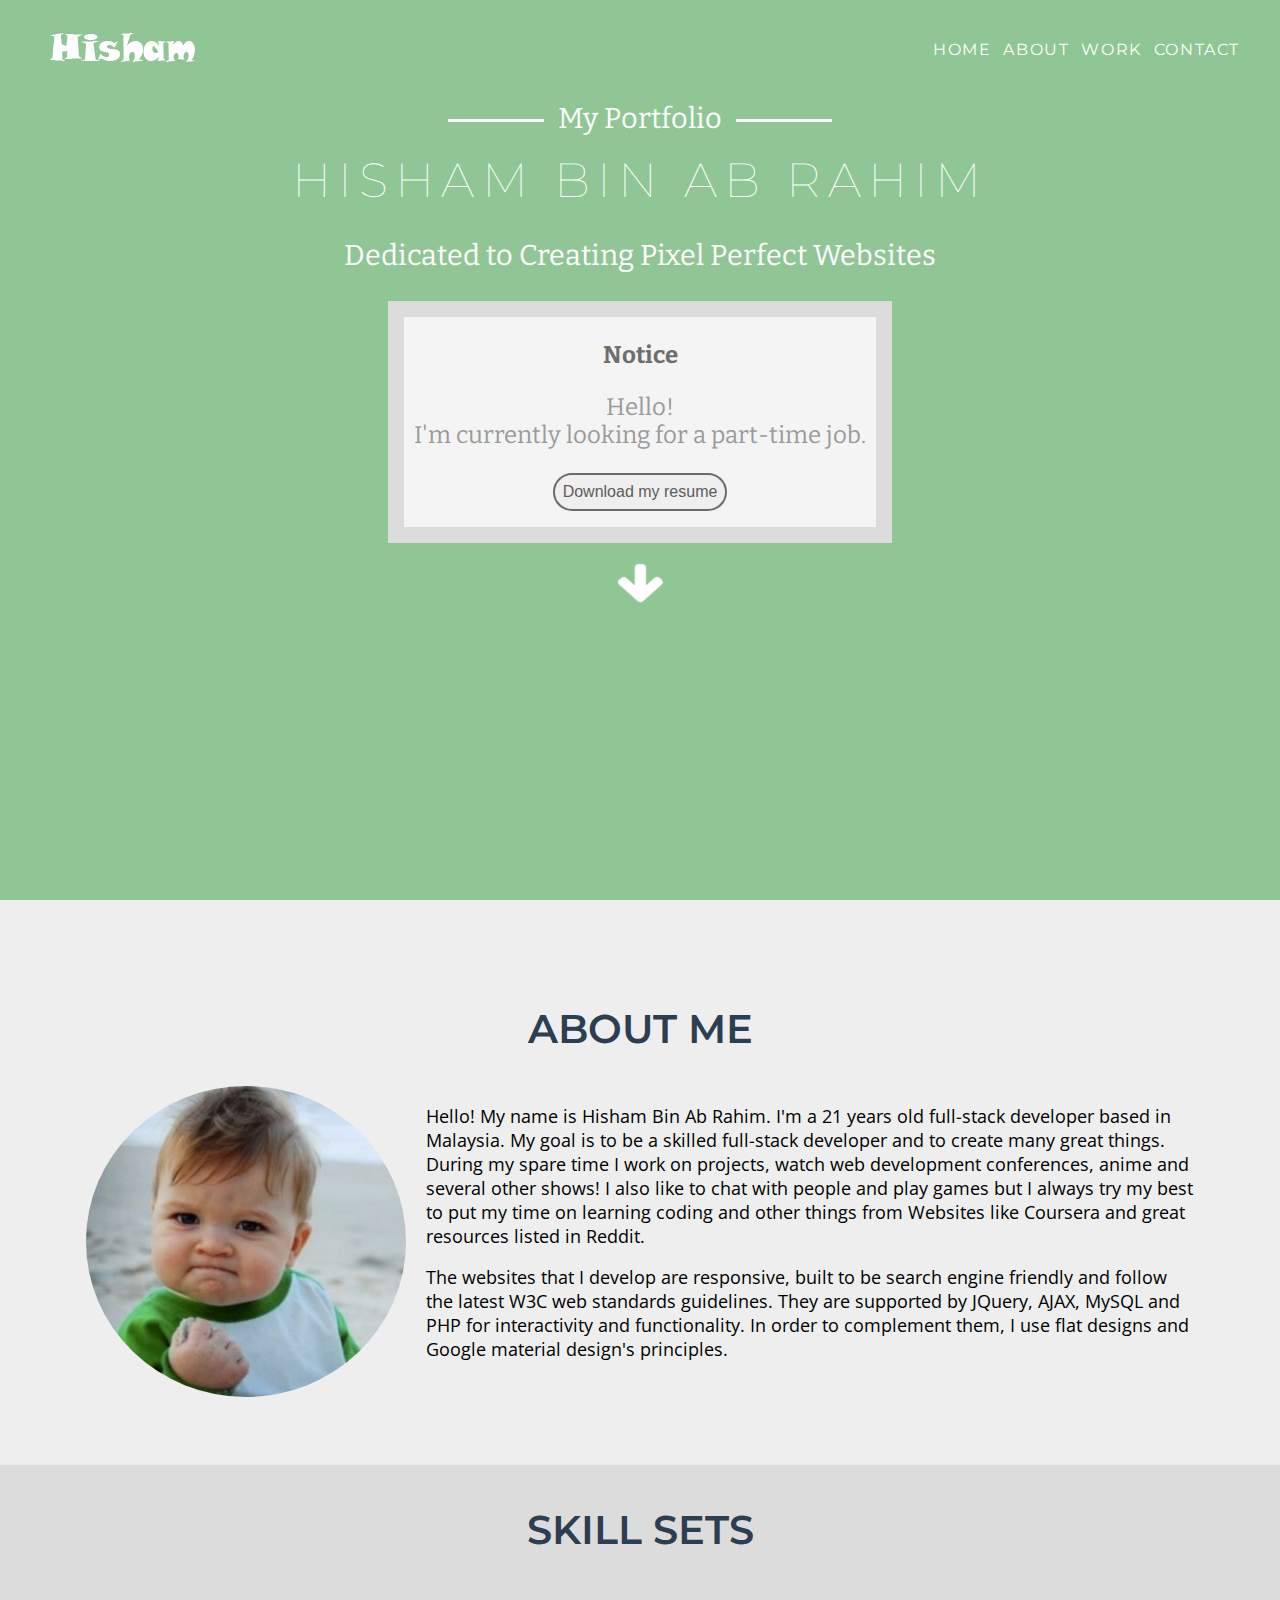
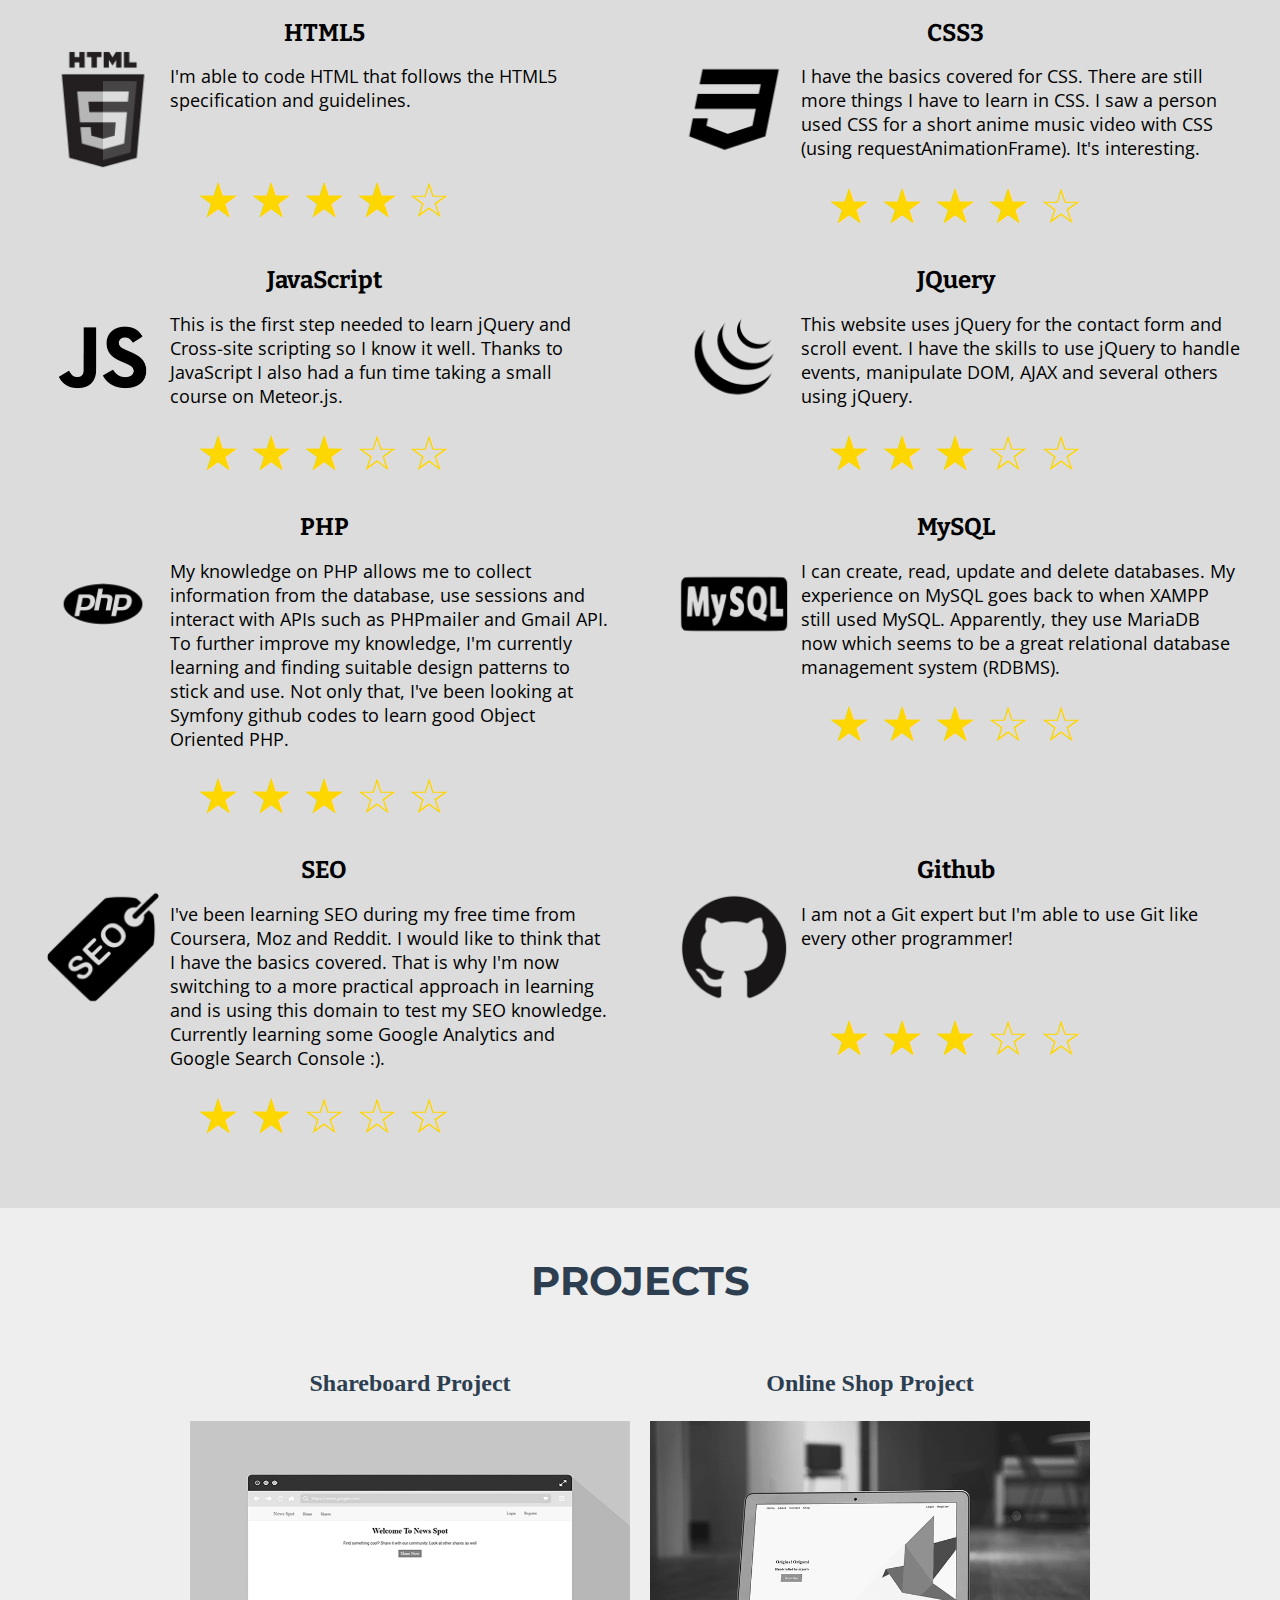
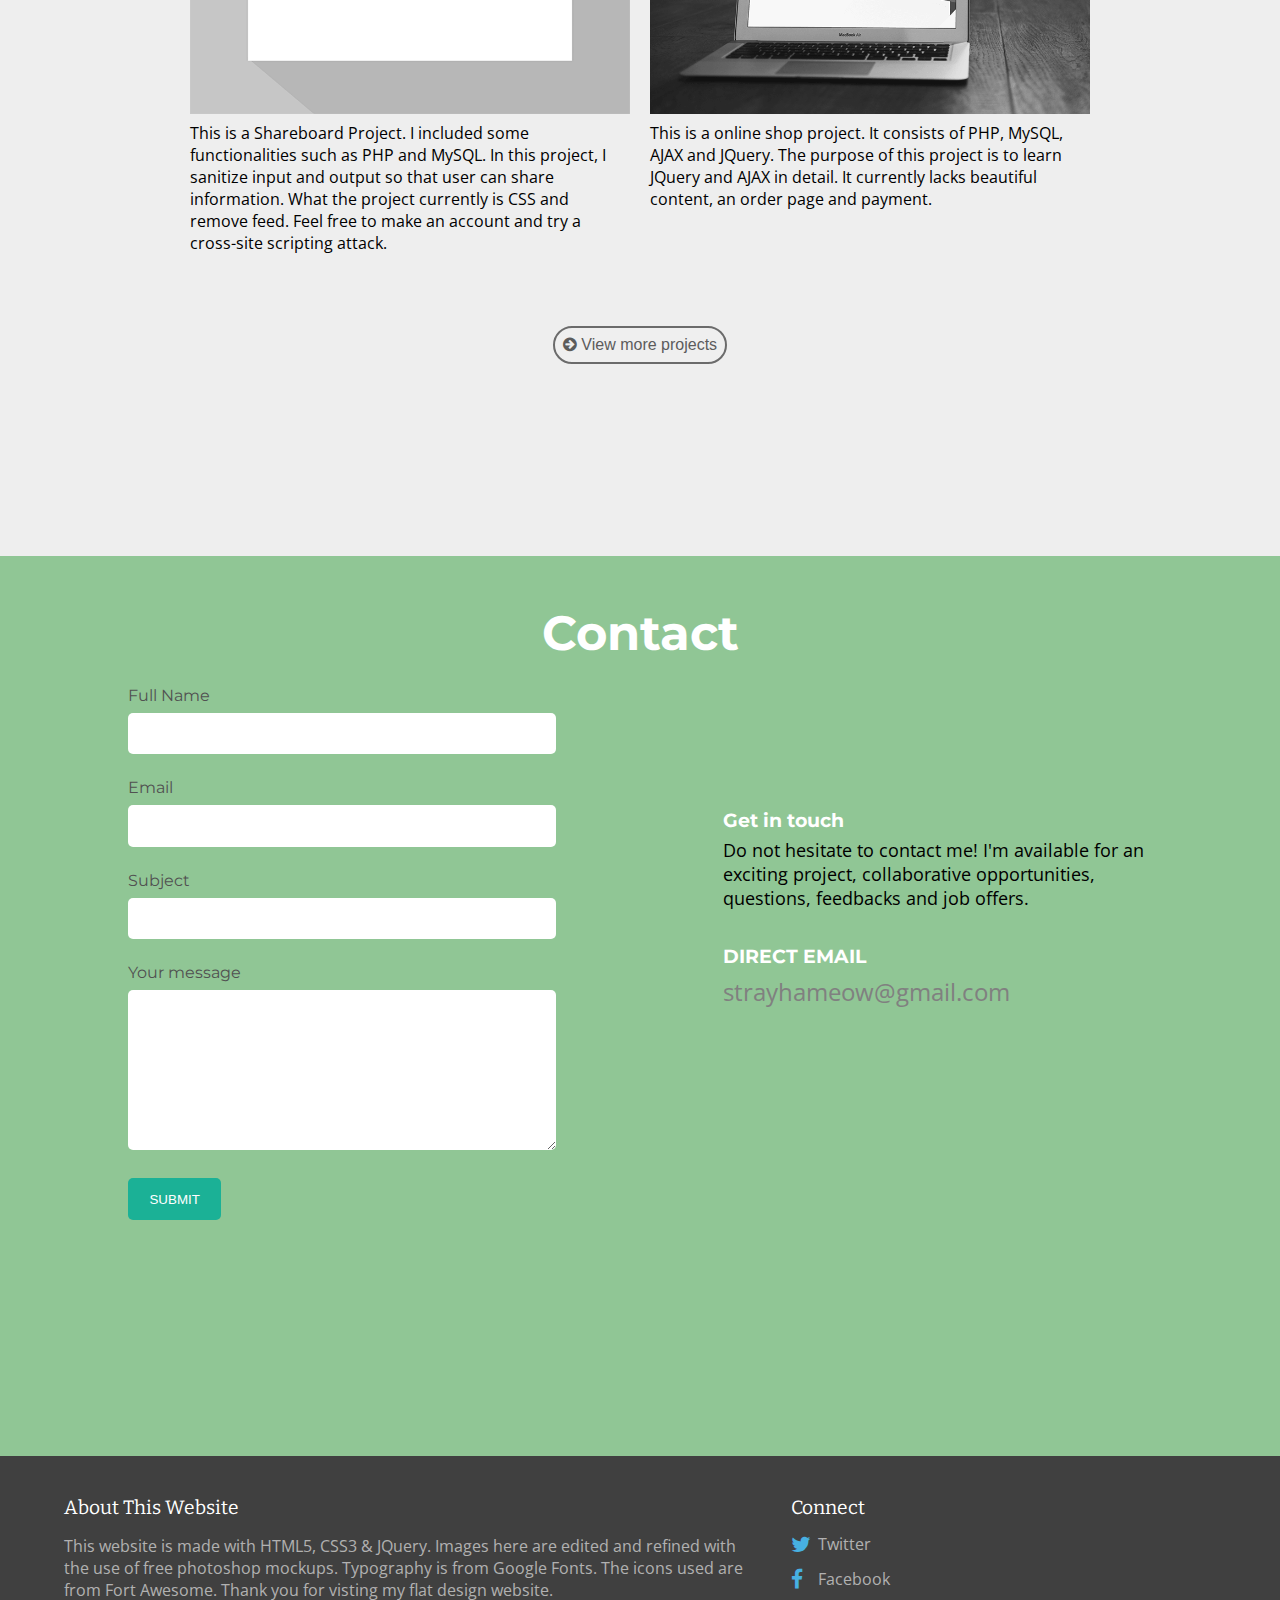
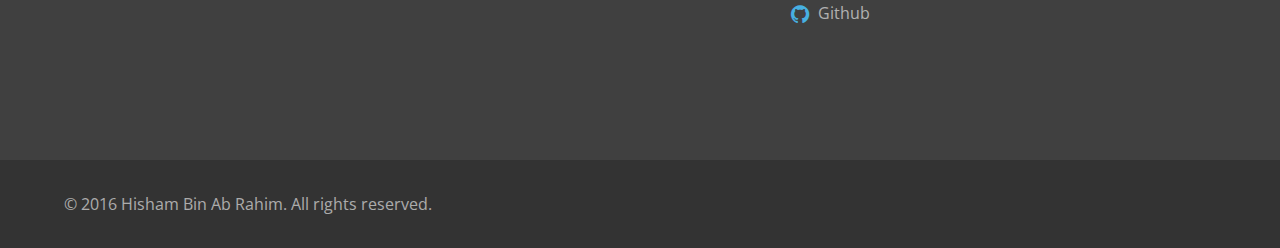
<file: index.html>
<!DOCTYPE html>
<html lang=”en”>
  <head>
    <meta charset="UTF-8">
    <meta name="viewport" content="width=device-width, initial-scale=1.0">
    <meta name="description" content="This is the online portfolio of Hisham Bin Ab Rahim, a full-stack developer living in Malaysia.">
    <meta name="robots" content="noodp">
    <title>Hisham Bin Ab Rahim's Portfolio</title>
    <link rel="stylesheet" type="text/css" href="css/style.css">
    <link rel="stylesheet" type="text/css" href="css/font-awesome.min.css">
    <script>
  (function(i,s,o,g,r,a,m){i['GoogleAnalyticsObject']=r;i[r]=i[r]||function(){
  (i[r].q=i[r].q||[]).push(arguments)},i[r].l=1*new Date();a=s.createElement(o),
  m=s.getElementsByTagName(o)[0];a.async=1;a.src=g;m.parentNode.insertBefore(a,m)
  })(window,document,'script','https://www.google-analytics.com/analytics.js','ga');

  ga('create', 'UA-79588739-1', 'auto');
  ga('send', 'pageview');
</script>
  </head>
    <body>
      <div id="home">    
        <header>
          <div class="top-logo">
            <figure>
              <img src="img/logo.png" alt="Logo"/>
            </figure>
          </div>   
          <div class="top-menu">
            <div id="hamburger">
              <div></div>
              <div></div>
              <div></div>
            </div>
            <nav class="navigation">
            <div id="close-button">X</div>
              <ul>
                <li><a href="#home">Home</a></li>
                <li><a href="#about">About</a></li>
                <li><a href="#work">Work</a></li>
                <li><a href="#contact">Contact</a></li>
              </ul>
            </nav>
          </div>
        </header>
        
        <section>
          <article>
            <hgroup>
              <span class="lines">My Portfolio</span>
              <h1>Hisham Bin Ab Rahim</h1>
              <p id="sub-title">Dedicated to Creating Pixel Perfect Websites</p>
            </hgroup>
            
            <div id="notice">
              <h3>Notice</h3>
              <p>Hello!<br>
                I'm currently looking for a part-time job.
              </p>
              
              <a href="hisham-bin-ab-rahim-resume.pdf" download><button>Download my resume</button></a>
            </div>
            <a href="#about"><img id="scroll-more" src="img/arrow.png" alt="scroll down arrow"/></a>
          </article>
        </section>
      </div> <!-- End of home -->
          
      <div id="about">
        <section>
          <article>
            <h2>About me</h2>
            
            <div id="about-info">
              <img id="my-photo" src="img/me.jpg" alt="my photo" />
              
              <div class="text-info">
                <p>Hello! My name is Hisham Bin Ab Rahim.
                I'm a 21 years old full-stack developer based in Malaysia.
                My goal is to be a skilled full-stack developer and to create many great things. 
                During my spare time I work on projects, watch web development conferences, anime and several other shows!
                I also like to chat with people and play games but I always try my best to put my time on learning coding and other 
                things from Websites like Coursera and great resources listed in Reddit.</p>

                <p>The websites that I develop are responsive, built to be search engine friendly and follow the latest W3C web standards guidelines.
                They are supported by JQuery, AJAX, MySQL and PHP for interactivity and functionality. 
                In order to complement them, I use flat designs and Google material design's principles.</p>
              </div>
            </div>
          
            <!-- Skill Set  -->
            <div class="skill-sets">
              <h2> Skill Sets </h2>
              <ul>
                <li>
                  <h3>HTML5</h3>
                  <img src="img/html5.png" alt="HTML5 icon"/>
                  <p>I'm able to code HTML that follows the HTML5 specification and guidelines.</p>
                  <div class="rating">
                    <span class="test">☆</span><span>☆</span><span>☆</span><span>☆</span><span>☆</span>
                  </div>
                </li>
                
                <li>
                  <h3>CSS3</h3>
                  <img src="img/css.png" alt="CSS icon"/>
                  <p>I have the basics covered for CSS. There are still more things I have to learn in CSS. I saw a person used CSS for a short 
                  anime music video with CSS (using requestAnimationFrame). It's interesting.</p>
                  <div class="rating">
                    <span class="test">☆</span><span>☆</span><span>☆</span><span>☆</span><span>☆</span>
                  </div>
                </li>
                
                <li>
                  <h3>JavaScript</h3>
                  <img src="img/js.png" alt="JavaScript icon"/>
                  <p>This is the first step needed to learn jQuery and Cross-site scripting so I know it well. 
                  Thanks to JavaScript I also had a fun time taking a small course on Meteor.js.</p>
                  <div class="rating">
                    <span class="test">☆</span><span class="test">☆</span><span>☆</span><span>☆</span><span>☆</span>
                  </div>
                </li>
                
                <li>
                  <h3>JQuery</h3>
                  <img src="img/jquery.png" alt="JQuery icon"/>
                  <p>This website uses jQuery for the contact form and scroll event. I have the skills to use jQuery to handle events, 
                  manipulate DOM, AJAX and several others using jQuery.</p>
                  <div class="rating">
                    <span class="test">☆</span><span class="test">☆</span><span>☆</span><span>☆</span><span>☆</span>
                  </div>
                </li>
              
                <li>
                  <h3>PHP</h3>
                  <img src="img/php.png" alt="PHP icon"/>
                  <p>My knowledge on PHP allows me to collect information from the database, use sessions and interact with APIs such as PHPmailer and Gmail API. 
                  To further improve my knowledge, I'm currently learning and finding suitable design patterns to stick and use. 
                  Not only that, I've been looking at Symfony github codes to learn good Object Oriented PHP.</p>
                  <div class="rating">
                    <span class="test">☆</span><span class="test">☆</span><span>☆</span><span>☆</span><span>☆</span>
                  </div>
                </li>
                
                <li>
                  <h3>MySQL</h3>
                  <img src="img/mysql.png" alt="MySQL icon"/>
                  <p>I can create, read, update and delete databases. 
                  My experience on MySQL goes back to when XAMPP still used MySQL. 
                  Apparently, they use MariaDB now which seems to be a great relational database management system (RDBMS).</p>
                  <div class="rating">
                    <span class="test">☆</span><span class="test">☆</span><span>☆</span><span>☆</span><span>☆</span>
                  </div>
                </li>
                
                <li>
                  <h3>SEO</h3>
                  <img src="img/seo.png" alt="SEO icon"/>
                  <p>I've been learning SEO during my free time from Coursera, Moz and Reddit. I would like to think that I have the basics covered. 
                  That is why I'm now switching to a more practical approach in learning and is using this domain to test my SEO knowledge. 
                  Currently learning some Google Analytics and Google Search Console :).</p>
                  <div class="rating">
                    <span class="test">☆</span><span class="test">☆</span><span class="test">☆</span><span>☆</span><span>☆</span>
                  </div>
                </li>
                
                <li>
                  <h3>Github</h3>
                  <img src="img/git.png" alt="Github Icon"/>
                  <p>I am not a Git expert but I'm able to use Git like every other programmer!</p>
                  <div class="rating">
                    <span class="test">☆</span><span class="test">☆</span><span>☆</span><span>☆</span><span>☆</span>
                  </div>
                </li>
              </ul>
            </div>
          </article>
        </section>
      </div>
          
      <div id="work">
        <h2>Projects</h2>
        
        <div id="project-container">
          <!--Project 1-->
          <div class="project">
            <h3>Shareboard Project</h3>
            <figure class="image">
              <a href="https://news-hameow.rhcloud.com" target="_blank"><img style="filter: grayscale(100%);" src="img/proj1.png" alt="News Project"/></a>
            </figure>
            <p>This is a Shareboard Project. I included some functionalities such as PHP and MySQL. 
            In this project, I sanitize input and output so that user can share information. What the project currently is CSS and remove feed. 
            Feel free to make an account and try a cross-site scripting attack.</p>
          </div>
          
          <!--Project 2-->
          <div class="project">
            <h3>Online Shop Project</h3>
            <figure class="image">
              <a href="https://shop-hameow.rhcloud.com" target="_blank"><img style="filter: grayscale(100%);" src="img/proj2.png" alt="Shop Project"/></a>
            </figure>
            <p>This is a online shop project. It consists of PHP, MySQL, AJAX and JQuery. The purpose of this project is to learn JQuery and AJAX 
            in detail. It currently lacks beautiful content, an order page and payment.</p>
          </div>
        </div>
        
        <!-- View more projects -->
        <a href="https://github.com/Hameow/Portfolio" target="_blank">
          <button>
          <i class="fa fa-arrow-circle-right" aria-hidden="true"></i> View more projects
          </button>
        </a>
      </div>
        
      <div id="contact">
        <section>
          <h2>Contact</h2>
          <div id="wrapper">
          <form id="contact-form">
            <label>
              <span>Full Name</span>
              <input class="form-control" id="name" type="text" required="">
            </label>
            <label>
              <span>Email</span>
              <input class="form-control" id="email" type="email" required="">
            </label>
            <label>
              <span>Subject</span>
              <input class="form-control" id="subject" type="text">
            </label>
            <label>
              <span>Your message</span>
              <textarea class="form-control" id="message"></textarea>
            </label>
            <label>
              <input id="submit" type="submit" value="Submit"/>
            </label>
          </form>
          
          <div id="contact-details">
            <h3>Get in touch</h3>
            <p>Do not hesitate to contact me! I'm available for an exciting project, collaborative opportunities, 
            questions, feedbacks and job offers.</p>
            
            <h3 id="mail-header">Direct Email</h3>
            <p id="mail">strayhameow@gmail.com</p>
          </div>
          </div>
          <div style="clear:both;"/>
        </section>
      </div>
        
      
      <footer>
        <div id="pre-footer">
          <div id="pre-footer-wrapper">
          
            <ul class="footer-content">
              <li class="footer-header">About This Website</li>
              <p>This website is made with HTML5, CSS3 & JQuery.
              Images here are edited and refined with the use of free photoshop mockups. 
              Typography is from Google Fonts.
              The icons used are from Fort Awesome. Thank you for visting my flat design website.</p>
            </ul>
            
            <ul class="footer-content">
              <li class="footer-header">Connect</li>
              <li class="social-icons">
                <ul>
                  <li>
                    <a href="https://twitter.com/stray_hameow"><i class="fa fa-twitter fa-lg" aria-hidden="true"></i><p>Twitter</p></a>
                    <br>
                    <a href="https://www.facebook.com/people/Hisham-Valentine/100010930302614"><i class="fa fa-facebook fa-lg" aria-hidden="true"></i><p>Facebook</p></a>
                    <br>
                    <a href="https://github.com/Hameow"><i class="fa fa-github fa-lg" aria-hidden="true"></i><p>Github</p></a>
                  </li>
                </ul>
              </li>
            </ul>
          </div>
        </div>
        
        <div id="footer-copyright">
          <div id="footer-copyright-wrapper">
            <p>&copy; 2016 Hisham Bin Ab Rahim. All rights reserved.</p>
          </div>
        </div>
      </footer>
      
      <script src="js/jquery-2.1.4.min.js"></script>
      <script src="js/parsley.min.js"></script>
      <script src="js/my-functions.min.js"></script>
    </body>
</html>
</file>
<file: css/style.css>
@import url(https://fonts.googleapis.com/css?family=Open+Sans|Montserrat|Bitter|Bitter);  .navigation { height: 100%; width: 100%; position: fixed; z-index: 1; top: 0; left: 0; background-color: #90C695; overflow-x: hidden; transition: 0.5s; padding-top: 60px; text-align:center; display: none; }  #close-button { position: absolute; top: 0.5em; right: 1em; margin-left: 2em; font-size: 2em; cursor: pointer; color: white; }  #hamburger { border: 2px solid #fff; border-radius: 3px 3px 3px 3px; cursor: pointer; display: block; height: 24px; padding: 3px 4px 3px; position: relative; width: 25px; margin-top: 0.4em; margin-right: 1em; }  #hamburger div { background-color: #fff; border: 1px solid #eee; border-radius: 2px 2px 2px 2px; height: 2px; margin-top: 3px; width: 90%; }  html, body, figure { padding: 0; margin: 0; }  h2 { font-family: Montserrat; text-align: center; text-transform: uppercase; margin-top: 0; }  .top-logo { display: inline-block; padding-left: 0; padding-top: 1em; margin: 1em 1em 0.5em 1em; }  .top-menu { padding-top: 1.5em; display: inline-block; float: right; }  nav { margin-right: 2em; }  nav ul { list-style: none; display: block; }  nav li { display: block; }  nav a { text-decoration: none; color: #fff; letter-spacing: 0.1em; margin-right: 0.5em; text-transform: uppercase; font-family: Montserrat; }  nav a:hover { color: black; }  #home { min-height: 100vh; background:  #90C695; }  #home h1 { margin-top: 0; margin-bottom: 0; font-family: Montserrat; font-size: 1.4em; font-weight: 100; color: #fff; text-transform: uppercase; letter-spacing: 0.15em; text-align: center; position: relative; }  #home h3 { color: #6e6e6e; font-size: 1.5em; font-family: Bitter; }  #home p { font-family: Bitter; font-size: 1.2em; }  #home span { display: block; font-family: Bitter; font-size: 1.2em;  }  #sub-title { text-align: center; color: #fff; font-size: 1.5em; }  .lines { margin-top: 0.5em; margin-bottom: 0.5em; text-align: center; overflow: hidden; color: #fff; }  .lines:before, .lines:after { background-color: #fff; content: ""; display: inline-block; height: 0.1em; position: relative; vertical-align: middle; width: 7.5%; }  .lines:before { right: 0.5em; margin-left: -50%; }  .lines:after { left: 0.5em; margin-right: -50%; }  #notice { border: 1em gainsboro solid; margin: 0 auto; background: #f4f4f4; display: block; vertical-align: middle; width: 16.5em; height: contain; text-align: center; }  #notice h3 { text-align: center; }  #home #notice p { text-align: center; font-size: 1.5em; color: #9a9a9a; }  #scroll-more { display: block; margin: 1em auto 0 auto; width: 3em; bottom: 0; }  .skill-sets { text-align: center; background: gainsboro; margin-top: 4em; padding-bottom: 4em; }  .skill-sets h2 { font-size: 3.5em; font-weight: 100; color: #2c3e50; padding-top: 1em; }  .skill-sets h3 { font-family: Bitter; font-size: 1.5em; color: black; margin: 0; text-align: center; }  .skill-sets ul { width: 100%; list-style: none; margin: 0; padding: 0; }  .skill-sets li { display: block; vertical-align: top; width:100%; margin-top: 2em; }  .skill-sets img { width: 20%; display: inline-block; vertical-align: top; text-align: left; }  .skill-sets p { display: inline-block; width: 70%; vertical-align: top; text-align: left; font-size: 1.1em; }  .rating { unicode-bidi: bidi-override; direction: rtl; font-size: 3em; color: gold; } .rating > span { display: inline-block; position: relative; width: 1.1em; }  .rating > span:before { content: "\2605"; position: absolute; color: gold; }  .rating > .test:before { content: "\2605"; position: absolute; color: transparent; }  #my-photo { display: inline; align: left; width: 20em; margin-right: 1em; border-radius: 50%; }   #about { min-height: 100vh; background: #eeeeee; padding-top: 4em; }  #about h2 { font-size: 2.5em; font-weight: 100; color: #2c3e50; padding-top: 1em; text-transform:uppercase; font-weight: 600;  }  #about p { font-family: "Open Sans"; font-size: 1.1em; text-align: left; color: black; }  #about .text-info { display: inline-block; width: 60%; vertical-align: top; }  #about-info { text-align: center; text-align: center; overflow: hidden; }  #contact #wrapper { margin-left: auto; margin-right: auto; width: 90% }  #contact { min-height: 100vh; background: #90C695; }  #contact h2 { padding-top: 1em; font-size: 3em; color: #fff; text-transform: initial; margin-bottom: 0; }  #contact h3 { font-size: 1.6em; text-align: center; color: #fff; font-family: Bitter; margin-top: 0; }  #contact img { display: inline; }  #contact-details { display: block; margin: 0 auto; padding-bottom: 2em; }  #contact-details h3 { text-align: left; font-size: 1.2em; line-height: 1.5em; font-family: Montserrat; margin:0; }  #contact-details p { font-size: 1.1em; padding: 0; margin: 0.2em 0 1.8em 0; font-family: Open Sans }  #contact .title { letter-spacing: 0.1em; font-size: 1.5em; }  #mail-header { text-transform: uppercase; }  #contact-details #mail { color: gray; font-size: 1.5em; }  #contact-form { display: block; margin: 0 auto; }  input { border: 0; border-radius: 5px; padding: 1em 0 1em 1em; background: #fff; width: 90%; }  textarea { padding: 1em 0 1em 1em; border: 0; border-radius: 5px; background: #fff; height: 10em; width: 90%; }  label { display: block; margin: 1.5em 0; }  label span { display: block; margin-bottom: 0.5em; font-family:Montserrat; font-size: 1em; color: #515151; }  #submit { display: block; padding: 1em; background: #1BB196; color: #fff; border: none; border-radius: 5px; width: 7em; text-transform: uppercase; cursor: pointer; }  #work { padding-top: 3em; min-height: 100vh; background: #eeeeee; text-align: center; }  #work a { text-decoration: none; color: #6b6b6b; }  #work h2 { font-size: 2.5em; text-transform: uppercase; color: #2c3e50; }  #work h3 { font-size: 1.5em; color: #2c3e50; }  #project-container { display: block; text-align: center; }  .project { display: inline-block; margin: 0.5em; vertical-align: top; }  .project p { text-align: left; margin-top: 0.5em; font-size: 1em; font-family: "Open Sans"; }  .image { position:relative; width: 90%; margin: 0 auto; display: block; }  .image img { width:100%; vertical-align: middle; }  footer { padding: 0; margin: 0; font-family: "Open Sans"; }  footer p { color: rgba(255,255,255,.6) }  #pre-footer { background: #404040; padding: 2.5em 0; margin: 0; min-height: 14em; }  #pre-footer-wrapper { width: 90%; margin: 0 auto; padding: 0; position: relative; }  .footer-content { display: block; list-style: none; vertical-align: top; max-width: 100%; padding: 0; margin: 0 auto; }  .footer-header { font-family: Bitter; font-size: 1.2em; color: #fff; }   #footer-copyright { color: #fff; background: #333; padding: 2em 0; margin: 0; box-sizing: border-box; line-height: 1.5em; }  #footer-copyright p { padding: 0; margin: 0; font-size: 1em; color: rgba(255,255,255,.6); }  #footer-copyright a { color: #47b0e2; }  #footer-copyright a:hover { color: #428EB8; }  #footer-copyright-wrapper { width: 90%; margin: 0 auto; padding: 0; position: relative; }  .social-icons { margin-top: 0.5em; }  .social-icons ul { list-style: none; margin: 0; padding: 0; }  .social-icons i { color: #47b0e2; width: 20px; }  .social-icons i:hover { color: #428EB8; }  .social-icons p { display: inline-block; margin: 0.4em; }  /* Misc ( Circle Button ) */  button { border-radius: 10em; border: 2px solid #6b6b6b; text-align: center; padding: 0.5em; max-width: 200px; margin: 0; font-size: 1em; cursor: pointer; margin-bottom: 1em; color: #5c5c5c; }  #work button { margin-top: 3em; } #work button:hover { color: #81b286; border-color: #739e77; }  #home button:hover { color: #81b286; border-color: #739e77; }  input.parsley-success, select.parsley-success, textarea.parsley-success { color: #468847; background-color: #DFF0D8; border: 1px solid #D6E9C6; }  input.parsley-error, select.parsley-error, textarea.parsley-error { color: #B94A48; background-color: #F2DEDE; border: 1px solid #EED3D7; }  .parsley-errors-list { margin: 0.5em 0 0.1em 0; padding: 0; list-style-type: none; font-size: 1em; line-height: 0.9em; opacity: 0;  transition: all .3s ease-in; -o-transition: all .3s ease-in; -moz-transition: all .3s ease-in; -webkit-transition: all .3s ease-in; }  .parsley-errors-list.filled { opacity: 1; }  @media only screen and (min-width:320px) {  .image { position:relative; width: 90%; margin: 0 auto; display: block; }  nav ul { display: block; }  #hamburger { display: block; }  .skill-sets li { display: block; width: 100%; }  #home h1 { font-size: 1.4em; }  #home p { font-size: 1.2em; }  #home span { font-size: 1.2em; }  #notice { width: 16.5em; }  .top-logo { padding-left: 0; margin: 1em; }  }  @media only screen and (min-width:430px) {  .footer-content { display: inline-block; list-style: none; vertical-align: top; max-width: 60%; padding: 0; margin-right: 2em; }  #contact-form { display: block; margin: 0 auto; }  #contact-details { display: block; margin: 0 auto; padding-bottom: 2em; }  .image { position:relative; width: 24.5em; margin: 0 auto; display: block; }  .project { width: 24.5em; }  nav ul { display: block; }  #hamburger { display: block; }  #home h1 { font-size: 1.4em; }  #home p { font-size: 1.2em; }  #home span { font-size: 1.2em; }  #notice { width: 20em; }  .skill-sets li { display: block; width: 100%; }  .top-logo { padding-left: 0; margin: 1em; }  nav li { display: block; }  }  @media only screen and (min-width:530px) {  .footer-content { display: inline-block; list-style: none; vertical-align: top; max-width: 60%; padding: 0; margin-right: 2em; }  #contact-form { display: block; margin: 0 auto; }  #contact-details { display: block; margin: 0 auto; padding-bottom: 2em; }  .image { position:relative; width: 24.5em; margin: 0 auto; display: block; }  nav ul { display: block; }  #hamburger { display: block; }  #home h1 { font-size: 1.7em; }  #home p { font-size: 1.5em; }  #home span { font-size: 1.5em; }  #notice { width: 23.5em; }  .skill-sets li { display: block; width: 100%; }  .top-logo { padding-left: 1em; margin: 1em; }  #close-button { display: block; }  nav li { display: block; }  nav a { margin-top: 1em; margin-right: 0; margin-bottom: 1em; display: block; }   }  @media only screen and (min-width:769px) { .footer-content { display: inline-block; list-style: none; vertical-align: top; max-width: 60%; padding: 0; margin-right: 2em; }  #contact-form { display: inline-block; width: 40%; margin-left: 4em; vertical-align: middle; float: left; }  #contact-details { display: inline-block; width: 40%; float: right; margin-top: 9em; margin-right: 2em; }  .image { position:relative; width: 27.5em; margin: 0 auto; display: block; }  .project { width: 27.5em; }  nav ul { display: inline-block; }  #hamburger { display: none; }  #home h1 { font-size: 3em; }  #home p { font-size: 1.8em; }  #home span { font-size: 1.8em; }  .skill-sets li { display: inline-block; width: 49%; }  #notice { width: 29.5em; }  .top-logo { padding-left: 2em; margin: 1em; }  .navigation { height: auto; width: auto; position: relative; background: none; z-index: 0; overflow: hidden; transition: none; padding-top: 0; text-align: initial; display: inline-block !important; }  nav ul { display: inline-block; }  nav li { display: inline; }  nav a { margin-top: 0; margin-right: 0.5em; margin-bottom: 0; display: inline; }  #close-button { display: none; }  }
</file>
